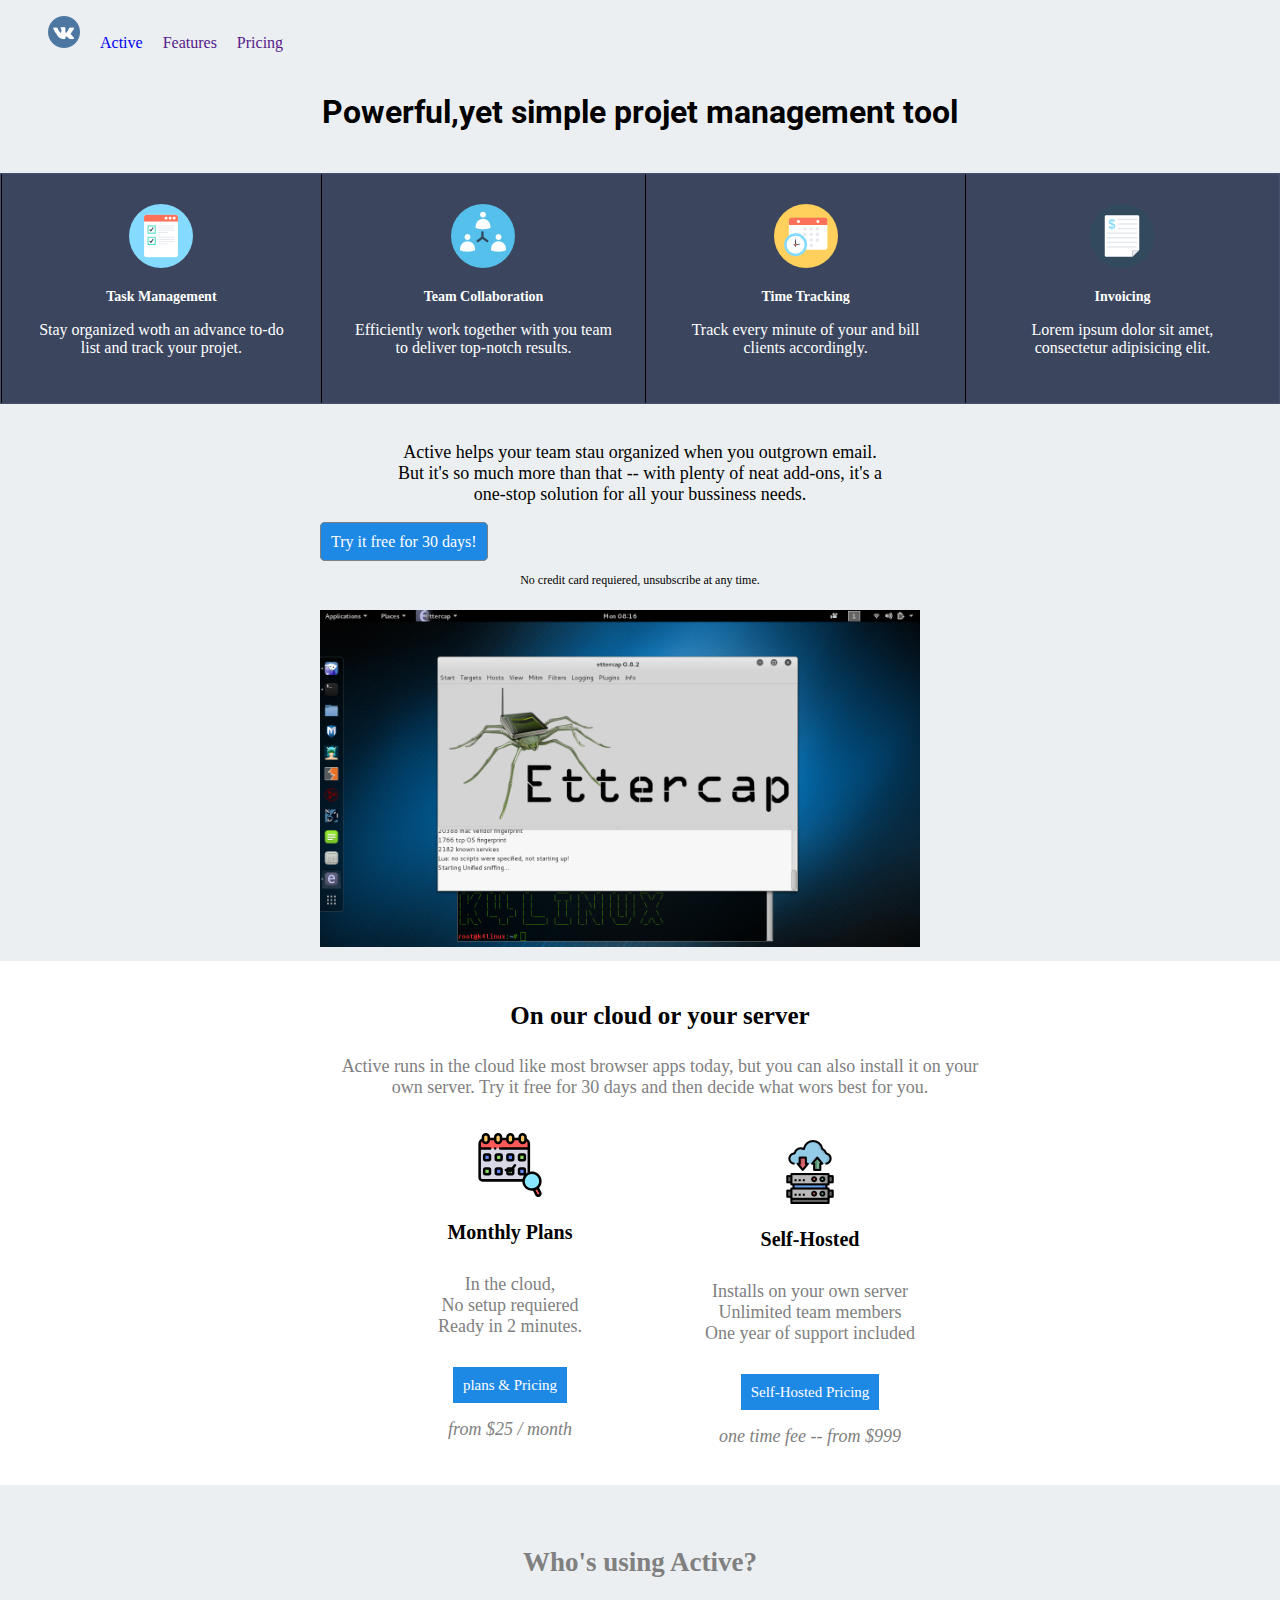
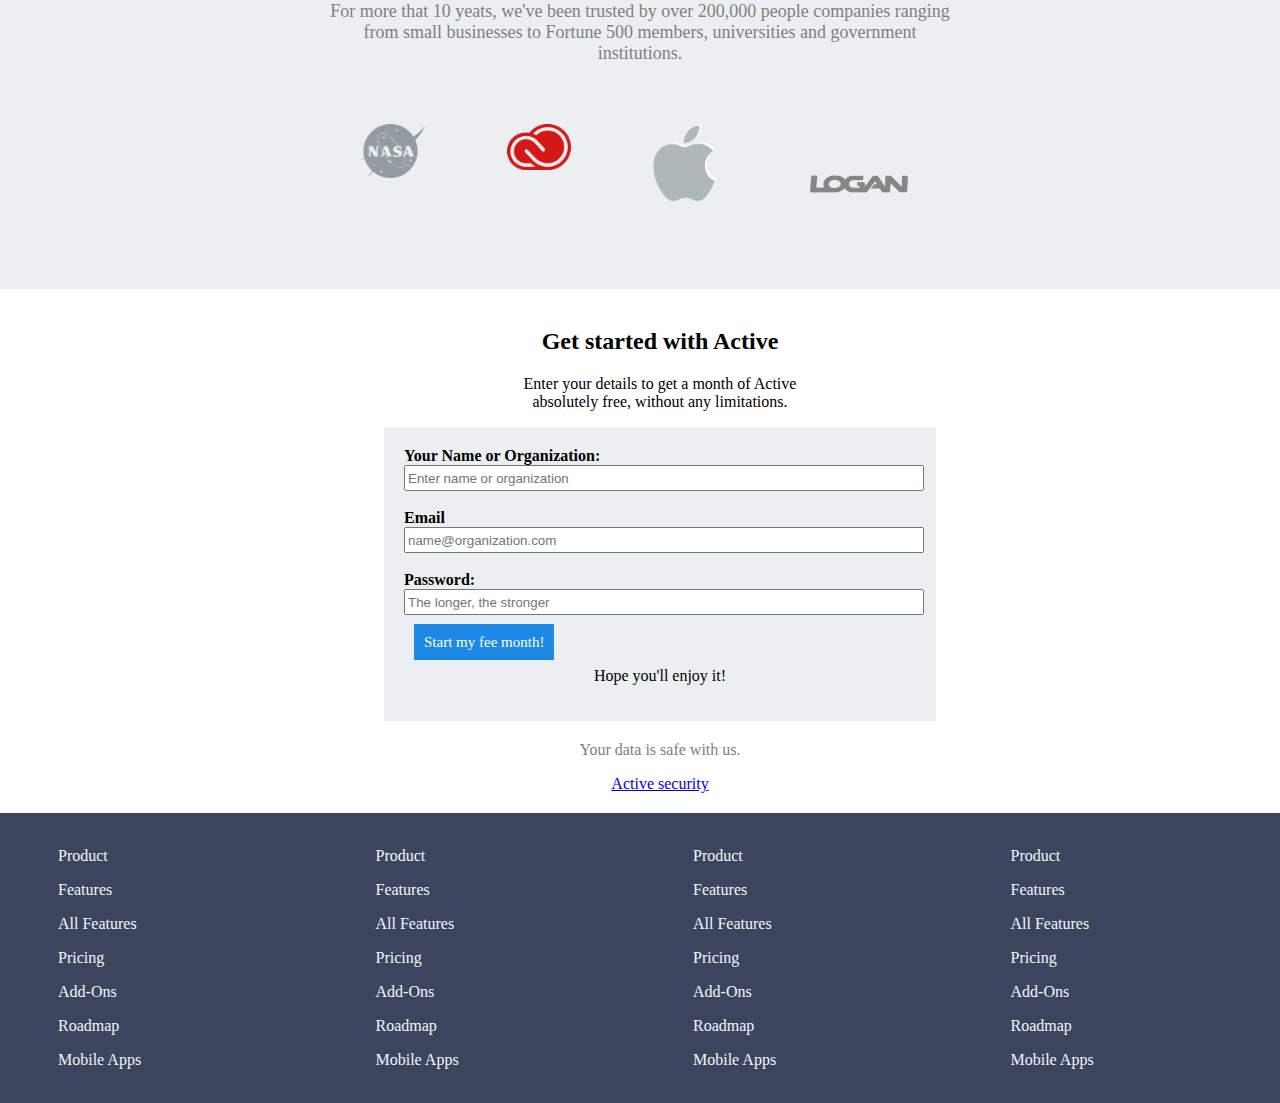
<file: Active/index.html>
<!DOCTYPE html>
<html lang="en">
<head>
	<meta charset="UTF-8">
	<title>Homepage Active</title>
	<link rel="stylesheet" href="css/style.css">
	<link href="https://fonts.googleapis.com/css?family=Roboto:300" rel="stylesheet">
</head>
<body>
	<header>
		<nav>
			<ul>
				<li><img src="img/logo.png" alt="Active Logo"></li>
				<li><a href="#home">Active</a></li>
				<li><a href="">Features</a></li>
				<li><a href="">Pricing</a></li>
			</ul>	
		</nav>
		<h1>Powerful,yet simple projet management tool</h1>
	</header>
	<article>
		<div class="grid-container">
			<div>
				<img src="img/task.png" alt="Task Management">
				<h3>Task Management</h3>
				<p>
					Stay organized woth an advance to-do
				    list and track your projet.
				</p>
			</div>
			<div>
				<img src="img/teamwork.png" alt="Team Work">
				<h3>Team Collaboration</h3>
				<p>
					Efficiently work together with you team to deliver top-notch results.
				</p>
			</div>				
			<div>
				<img src="img/calendar.png" alt="Time Tracking">
				<h3>Time Tracking</h3>
				<p>
					Track every minute of your and bill clients accordingly.
				</p>
			</div>
			<div>
				<img src="img/invoice.png" alt="Invoice">
				<h3>Invoicing</h3>
				<p>
					Lorem ipsum dolor sit amet, consectetur adipisicing elit. 
				</p>
			</div>
		</div>
	</article>
	<section>
		<div class="about">
			<p>
				Active helps your team stau organized when you outgrown email. <br>
				But it's so much more than that -- with plenty of neat add-ons, it's a <br>
				one-stop solution for all your bussiness needs. <br>
			</p>
			<a href="#try">Try it free for 30 days!</a>
			<p id="try">No credit card requiered, unsubscribe at any time.
			</p>
			<img src="img/about.png" alt="Ettercap solutions" width="600">
		</div>
	</section>
	<section>
		<div class="cloud">
			<h2>On our cloud or your server</h2>
			<p>
				Active runs in the cloud like most browser apps today, but you can 
				also install it on your own server. Try it free for 30 days and then decide
				what wors best for you.
			</p>
			<div class="grid">
				<div>
					<img src="img/plans.svg" alt="" width="64">
					<h3>Monthly Plans</h3>
					<p>
						In the cloud,<br> 
						No setup requiered <br>
						Ready in 2 minutes. 
					</p><br><br>
					<a href="#plan">plans & Pricing</a><br><br>
					<p id="plan">from $25 / month</p><br>
				</div>	
				<div>
					<img src="img/database.png" alt="Data Base" width="64">
						<h3>Self-Hosted</h3>
					<p>
						Installs on your own server <br>
						Unlimited team members <br>
						One year of support included 
					</p><br><br>
					<a href="hosted">Self-Hosted Pricing</a><br><br>
					<p id="plan">one time fee -- from $999</p>
				</div>
			</div>
		</div>
	</section>
	<section class="customers">
		<div>
			<h2>Who's using Active?</h2>
			<p>For more that 10 yeats, we've been trusted by over 200,000 people companies ranging from small businesses to Fortune 500 members,
			universities and government institutions.
		</p><br><br>
		</div>
		<div class="logo-grid">
			<div>
				<img src="img/nasa.png" alt="Nasa Logo" width="64">
			</div>
			<div>
				<img src="img/adobe.png" alt="Adobe Logo" width="64">
			</div>
			<div>
				<img src="img/apple.png" alt="Apple Logo" width="64">
			</div>
			<div>
				<img src="img/logan.png" alt="Hardvard University" width="120" >
			</div>
		</div>
	</section>
	<section class="contact">
		<div>
			<h2>Get started with Active</h2>
			<p>
				Enter your details to get a month of Active <br>
				absolutely free, without any limitations.
			</p>
			<form action="" class="formulary">
				<strong>Your Name or Organization:</strong> <br>
				<input type="text" placeholder="Enter name or organization" size="30" rows="4"> <br> <br>
				<strong>Email</strong> <br> 
				<input type="text" placeholder="name@organization.com" size="30"> <br><br>
				<strong>Password:</strong> <br> 
				<input type="text" placeholder="The longer, the stronger" size="30"><br><br>
				<a href="">Start my fee month!</a>
				<p>Hope you'll enjoy it!</p>
			</form>
			<p id="data">Your data is safe with us.</p>
			<a href="#" id="data2">Active security</a>
		</div>
	</section>
	<footer>
		<div class="grid-containe">
			<div>
				<ul>
					<li><a href="">Product</a></li>
					<li><a href="">Features</a></li>
					<li><a href="">All Features</a></li>
					<li><a href="">Pricing</a></li>
					<li><a href="">Add-Ons</a></li>
					<li><a href="">Roadmap</a></li>
					<li><a href="">Mobile Apps</a></li>
				</ul>
			</div>
			<div>
				<ul>
					<li><a href="">Product</a></li>
					<li><a href="">Features</a></li>
					<li><a href="">All Features</a></li>
					<li><a href="">Pricing</a></li>
					<li><a href="">Add-Ons</a></li>
					<li><a href="">Roadmap</a></li>
					<li><a href="">Mobile Apps</a></li>
				</ul>
			</div>
			<div>
				<ul>
					<li><a href="">Product</a></li>
					<li><a href="">Features</a></li>
					<li><a href="">All Features</a></li>
					<li><a href="">Pricing</a></li>
					<li><a href="">Add-Ons</a></li>
					<li><a href="">Roadmap</a></li>
					<li><a href="">Mobile Apps</a></li>
				</ul>
			</div>
			<div>
				<ul>
					<li><a href="">Product</a></li>
					<li><a href="">Features</a></li>
					<li><a href="">All Features</a></li>
					<li><a href="">Pricing</a></li>
					<li><a href="">Add-Ons</a></li>
					<li><a href="">Roadmap</a></li>
					<li><a href="">Mobile Apps</a></li>
				</ul>
			</div>
		</div>
	</footer>
</body>
</html>
</file>
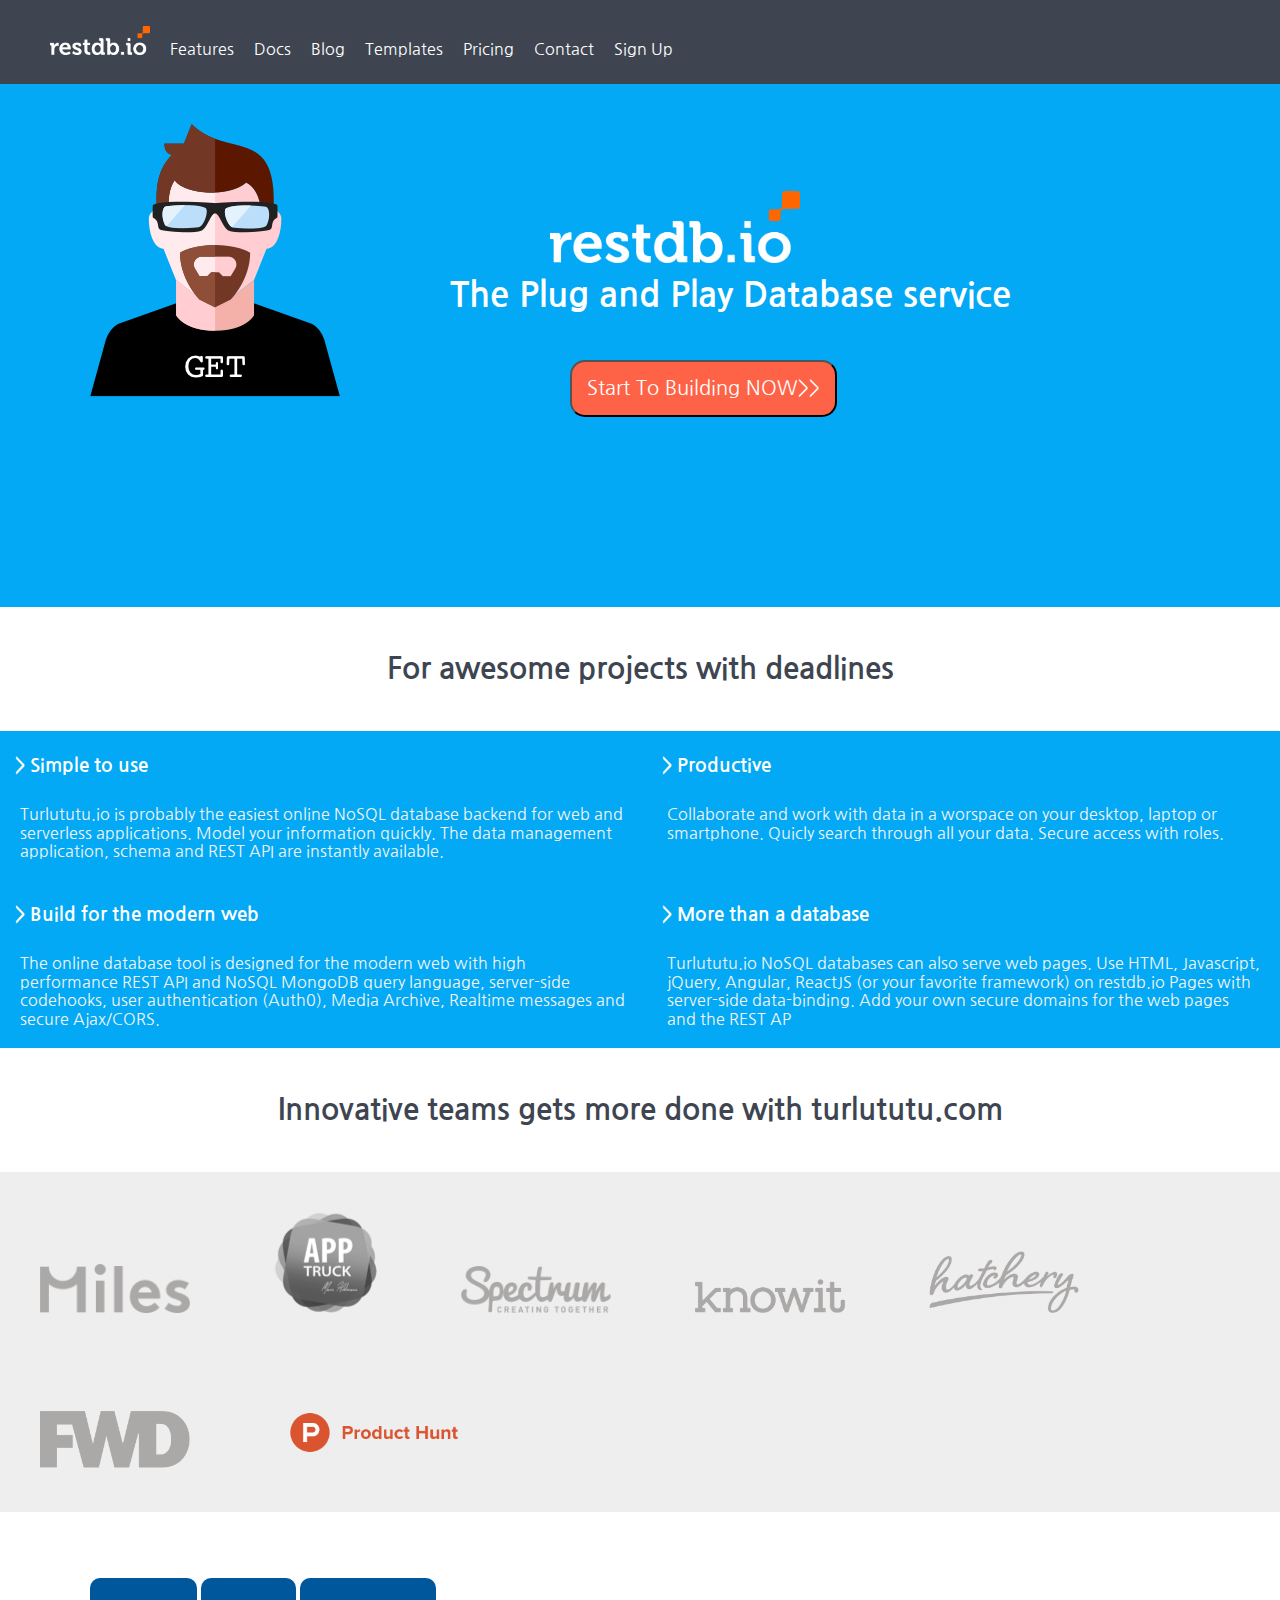
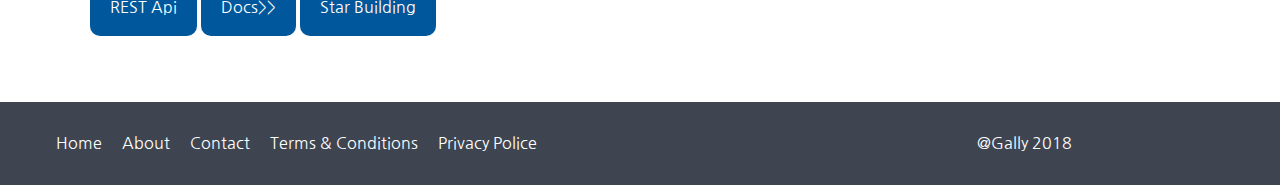
<file: Turlututu/index.html>
<!DOCTYPE html>
<html lang="en">
<head>
	<meta charset="UTF-8">
	<meta name="description" content="Simple online NoSQL database backend restdb.io">
	<meta name="keywords" content="Exercice BeCode">
	<meta name="auteur" content="Meilyn Andrade">
	<meta name="viewport" content="width=device-width,initial-scale=1">
	<title>Turlututu Maquette</title>
	<link rel="stylesheet" href="style.css">
	<link href="https://fonts.googleapis.com/css?family=Nanum+Gothic" rel="stylesheet">
	<link rel="stylesheet" href="normalize.css">
</head>
<body>
	<header>
		<nav>
			<ul>
				<li><img src="img/restdblogo.png" alt="logo" width="100"></li>
				<li><a href="#features">Features</a></li>
				<li><a href="#docs">Docs</a></li>
				<li><a href="#blog">Blog</a></li>
				<li><a href="#templates">Templates</a></li>
				<li><a href="#pricing">Pricing</a></li>
				<li><a href="#contact">Contact</a></li>
				<li><a href="#sign-up">Sign Up</a></li>
			</ul>
		</nav>
	</header>
	<section>
		<img src="img/JSGeek.png" alt="Man Geek" class="geek">
		<article class="cover">
			<img src="img/restdblogo.png" alt="Logo restdb.io" width="250" class="logo">
			<h3 class="slogan">The Plug and Play Database service</h3>
			<input type="button" value="Start To Building NOW>>" id="btn-cover">
		</article>
	</section>
	<section class="projets">
		<h2>For awesome projects with deadlines</h2>
	</section>
	<article class="container">
		<div >
			<h3>> Simple to use</h3>
			<p>Turlututu.io is probably the easiest online NoSQL database backend for web and serverless applications. Model your information quickly. The data management application, schema and REST API are instantly available.
			</p>
		</div>
		<div>
			<h3>> Productive</h3>
			<p>
			Collaborate and work with data in a worspace on your desktop, laptop or smartphone. Quicly search through all your data. Secure access with roles.
			</p>
		</div>
		<div>
			<h3>> Build for the modern web</h3>
			<p>
				The online database tool is designed for the modern web with high performance REST API and NoSQL MongoDB query language, server-side codehooks, user authentication (Auth0), Media Archive, Realtime messages and secure Ajax/CORS.
			</p>
		</div>
		<div>
			<h3>> More than a database</h3>
				<p>
					Turlututu.io NoSQL databases can also serve web pages. Use HTML, Javascript, jQuery, Angular, ReactJS (or your favorite framework) on restdb.io Pages with server-side data-binding. Add your own secure domains for the web pages and the REST AP
				</p>
		</div>
	</article>
	<section class="projets">
		<h2>Innovative teams gets more done with turlututu.com</h2>
	</section>
	<section class="costumer">
		<div class="costumer">
			<img src="img/miles.png" alt="Logo Miles" width="150">
			<img src="img/apptruck.png" alt="Logo AppTruck" >
			<img src="img/spectrum.png" alt="Logo Spectrum" width="150">
			<img src="img/knowit.png" alt="Logo Knowit" width="150">
			<img src="img/hatchery.png" alt="Logo Hatchery" width="150">
			<img src="img/fwd.png" alt="Logo FWD" width="150">
			<img src="img/orange.png" alt="Logo Orange" width="200"><br>
		</div>
	</section>
	<section class="group-btn">
		<ul class="group-btn">
			<li><a href="">REST Api</a></li>
			<li><a href="">Docs>></a></li>
			<li><a href="">Star Building</a></li>
		</ul>
	</section>
	<footer>
		<ul>
			<li><a href="#home">Home</a></li>
			<li><a href="#about">About</a></li>
			<li><a href="#contact">Contact</a></li>
			<li><a href="#terms">Terms & Conditions</a></li>
			<li><a href="#privacy">Privacy Police</a></li>
			<li class="right">@Gally 2018</li>
		</ul>

	</footer>
</body>
</html>
</file>
<file: Active/css/style.css>
body {
	background-color: #eceff1;
	margin: 0px;
	width: 100%;
	height: 100%;
	padding: 0px;
	overflow-x: hidden; 

}
li {
	display: inline;
	padding: 8px;
}
a {
	text-decoration: none;
}
header h1 {
	text-align: center;
	font-family: 'Roboto', sans-serif;
	padding: 20px;
}
.grid-container {
	border: 1px solid #45526e;
	display: grid;
	grid-template-columns: auto auto auto auto;
	grid-gap: 0,5px;	
	font-size: 12px;
}
.grid-container > div {
	background-color: #3b465e;
	border-left: 0.5px solid #000;
	color: white;
	text-align: center;
	padding: 30px ;
	font-size: 30px;
}
.grid-container  p  {
	font-size: 16px;
}
.grid-container h3 {
	font-size: 14px;
}
.about  {
	margin: auto;
	width: 50%;
	padding: 10px;

}
.about p {
	display: flex;
	justify-content: center;
	text-align: center;
	padding: 10px;
	left: 50%;
	font-size: 18px;
}
.about  a {
	margin: auto auto;
	margin-top: 10px;
	color: white;
	background-color: #1e88e5;
	text-align: center;
	padding: 10px;
	border-radius: 5px;
	border: 1px solid grey;
}

#try {
	font-size: 12px;
}

.about img {
	align-items: center;
	margin-bottom: 0px;
}
.cloud {
	background-color: #fff;
	height: 100%;
	width: 100%;
	padding: 20px;
	margin: auto;
}
.cloud h2 {
	text-align: center;
	font-size: 25px;	
}
.cloud p {
	display: block;
	color: grey;
	justify-content: center;
	width: 50%;
	margin: auto;
	text-align: center;
	padding: 10px;
	left: 50%;
	font-size: 18px;
	padding: 5px;
}
.grid {
	padding-top: 30px;
	background-color: #fff;
	display: flex;
	flex-direction: row;
	justify-content: center;
	align-items: center;
	font-size: 12px;
	margin: auto ;
	height: auto;
	text-align: center;
	
}
.grid > div {
	border-spacing: 2px solid black;
	background-color: #fff;
	/*margin: auto auto;*/
	/*border-center: 1px solid black;*/
	border-right-style: 1px solid grey;
	width: 300px;
}
.grid p {
	color: grey;
	display: block;
	justify-content: center;
	width: auto;
	margin: auto;
	text-align: center;
	padding: 10px;
	left: 50%;
	font-size: 18px;
}

.grid a {
	background-color: 
	text-align: center;
	margin: 10px;
	background-color: #1e88e5;
	color: white;
	padding: 10px;
	font-size: 15px;

}
.grid h3 {
	font-size: 20px;
}
#plan {
	font-style: italic;
}
.customers {
	color: grey;
	padding: 40px;
	font-size: 18px;
	width: 50%;
	margin: auto;
	text-align: center;
}
.logo-grid  {
	display: grid;
	grid-template-columns:auto auto auto auto;
	margin: auto;
	grid-gap: 1px;
}
.contact {
	text-align: center;
	background-color: #fff;
	height: 100%;
	width: 100%;
	padding: 20px;
	margin: auto;

}
form {
	background-color: #eceff1;
	text-align: left;
	width: 40%;
	margin: auto;
	padding:20px 20px;
	margin-bottom: 20px;
}
form p {
	text-align: center;
}
input  {
	width: 100%;
	height: 20px;
	margin: auto;	
}
form a {
	background-color: 
	text-align: center;
	margin: 10px;
	background-color: #1e88e5;
	color: white;
	padding: 10px;
	font-size: 15px;
	align-items: center;
}
#data {
	color: grey;
}
#data2 {
	text-decoration: underline;
}

footer {
	background-color: #3b465e;
	width: auto;
	height: auto;
	color: white;
}

footer .grid-containe {
	color: grey;
	display: grid;
	grid-template-columns: auto auto auto auto;
	grid-gap: 10px;	
	padding: 10px;
}
footer li {
	display: block;

}
footer a{
	color: #f5f5f5;
}
footer a:hover {
	color: tomato;
}
</file>
<file: Turlututu/style.css>
body {
	background-color: #03a9f4;
	margin: 0px;
	width: 100%;
	height: 100%;
	padding: 0px;
	overflow-x: hidden; 
	font-family: 'Nanum Gothic';
}

li {
	display: inline-block;
	padding: 8px;
}
a {
	text-decoration: none;
}
header a:hover {
	color: tomato;
}
header {
	background-color: #3E4551;
	padding: 2px;
}
ul, a {
	color: white;
	text-decoration-style: none;
}
.geek {
	position: relative;
	top: 40px;
	left: 90px;
}
.logo {
	position: relative;
	left: 100px;
	top: 30px;
}
.cover {
	font-size: 30px;
	position: relative;
	left: 450px;
	top: -200px;
	color: white;
}
#btn-cover {
	background-color: tomato;
	color: white;
	padding: 15px;
	border-radius: 15px;
	font-size: 20px;
	position: relative;
	left: 120px;
	top: 10px;
}
.projets {
	text-align: center;
	background-color: white;
	font-size: 20px;
	color: #3E4551;
	padding: 20px;
}
.container {
/*	width: 90%;*/
	display: grid;
	grid-template-columns: auto auto;

}
.container h3 {
	color: white;
	padding: 5px 15px;
	/*margin: 15px 15px;*/
}
.container p {
	color: #f5f5f5;
	padding: 5px 5px;
	margin: 15px 15px;
}

.costumer {
	background: #eeeeee;	
}
.costumer img{
	padding: 40px 40px;
	align-content: center
}

section.group-btn {
	background-color: #fff;
	padding: 50px;
}

 .group-btn li:hover  {
	background-color: tomato; 
	color: white;
}

.group-btn li {
	background-color: #01579b;
	padding: 20px;
	border-radius: 10px;	
}

li.group-btn {
	position: relative;
	left: 100px;
}

footer {
	background-color: #3E4551;
	padding: 8px;
}
.right {
	text-align: right;
	position: relative;
	left: 420px;
	color: white;
}
</file>
